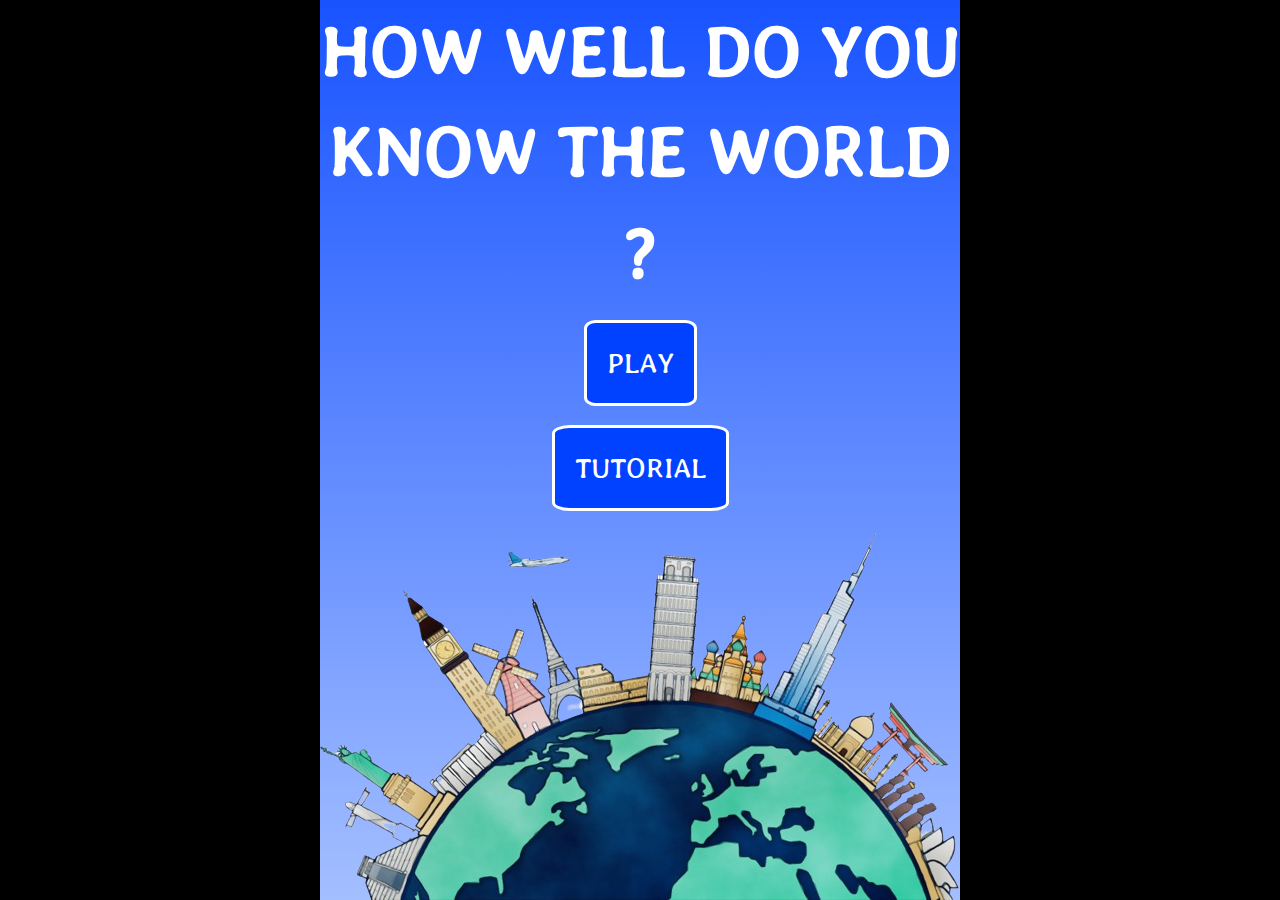
<file: Index.html>
<html>
<meta name="viewport" content="user-scalable=no" />
<link rel="shortcut icon" type="x-icon" href="IMG/world.png">
<head>
<title> World Quiz</title>
<link rel="stylesheet" href="game.css">
</head>

<body>

<center>
<div class="bg">
<h1>HOW WELL DO YOU <br> KNOW THE WORLD ?</h1>
<form><button class = "button" type ="submit"  formaction="quiz.html">PLAY</button></form>
<form><button class ="button" type ="submit"  formaction="tutorial.html">TUTORIAL</button></form>
<img src="IMG/earth.png" />
</div>
</center>

</body>
</file>
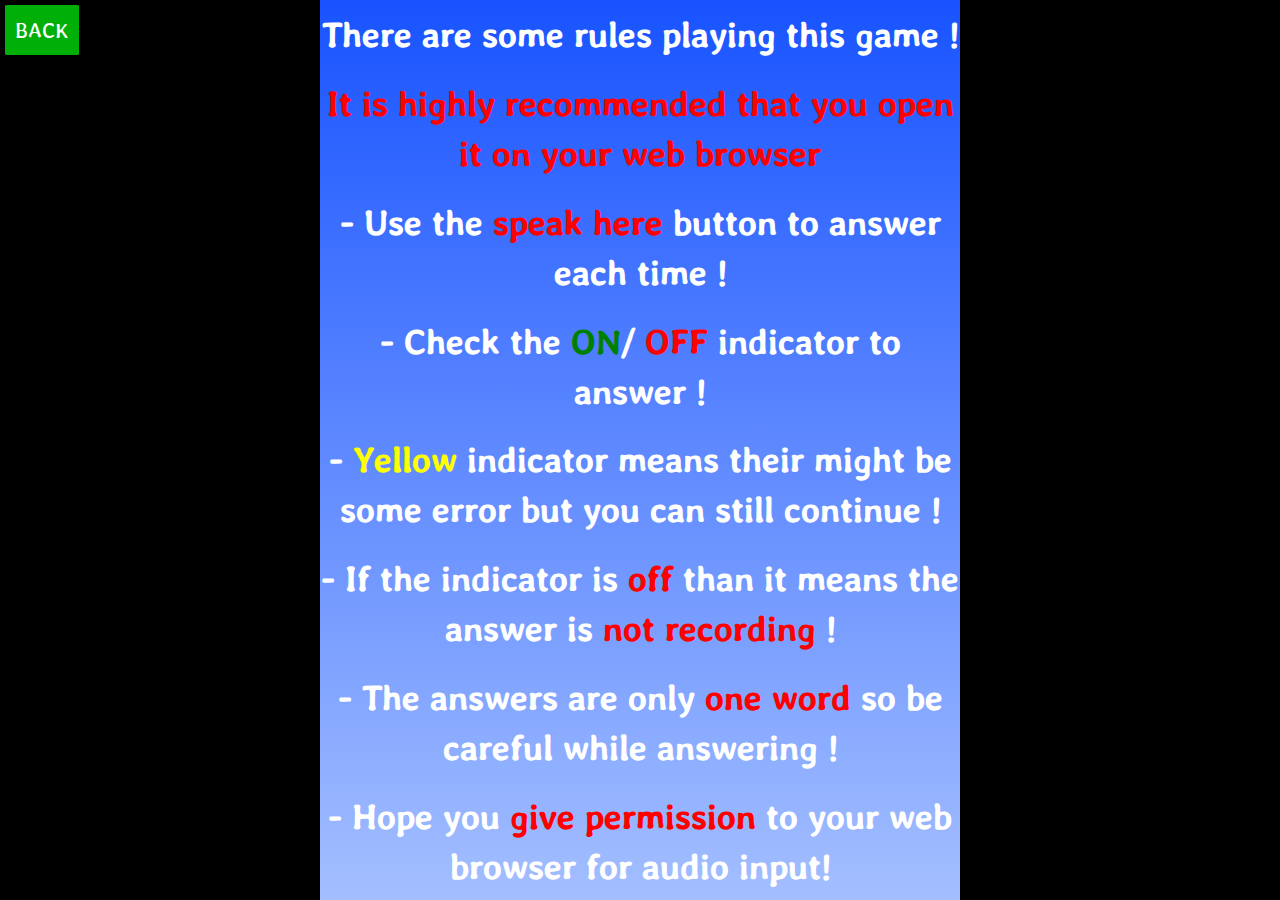
<file: tutorial.html>
<html>

<head>
<title> Quiz Tutorial</title>
<link rel="stylesheet" href="game.css">
<link rel="shortcut icon" type="x-icon" href="IMG/world.png">
</head>

<body>
<form><button class = "button" type ="submit" id="back" formaction="index.html">BACK</button></form>

<center>
<div class="bg" id="tutorial">


<h2>There are some rules playing this game !</h2>
<h2><span>It is highly recommended that you open it on your web browser</span></h2>
<h2>- Use the <span>speak here</span> button to answer each time !</h2>
<h2>- Check the <span id='s1'>ON</span>/ <span>OFF</span> indicator to answer !</h2>
<h2>- <span id='s2'>Yellow</span> indicator means their might be some error but you can still continue !</h2>
<h2>- If the indicator is <span>off</span> than it means the answer is <span>not recording</span> !</h2>
<h2>- The answers are only <span>one word</span> so be careful while answering !</h2>
<h2>- Hope you <span>give permission</span> to your web browser for audio input!</h2>


</div>
</center>

</body>

</html>
</file>
<file: game.css>
@import url('https://fonts.googleapis.com/css2?family=Open+Sans:ital,wght@1,700;1,800&family=Stylish&display=swap');

*{
	margin: 0;
	padding: 0;
	font-family: 'Stylish', sans-serif;
}

body{
	background: #000;
}

h1{
	color: #fff;
	font-size: 5em;
	text-align: center;
}

h2{
	color: #fff;
	font-size: 2em;
	text-align: center;
}

h3{
	color: #fff;
	font-size: 1.5em;
	text-align: center;
}


.bg{
	width: 50%;
	height: 100vh;
	display: flex;
	flex-direction: column;
	justify-content: space-between;
	align-items: center;
	background: linear-gradient(#1853FF,#A4BFFF);
	padding:0;
}

#quiz,#tutorial{
 	justify-content: space-around;
}

#tutorial h2{
 font-size: 2.5em;
}

.ST_details{
	width: 100%;
	display: flex;
	justify-content: space-around;
	align-items: center;
	font-size: 2em;
}

#score, #time{
	font-size: 1.3em;
}

.button{
    background-color : #0042FF;
	border:3px solid #fff;
	color:#fff;
	padding:20px;
	text-align:center;
	font-size:2em;
	cursor:pointer;
	border-radius: 10%;
}

.button:hover {
	background:#90FFF0;
	padding: 25px;
    font-size: 2.5em;
	color: #000;
	border-color: #000;
}

#back{
	position: absolute;
	left:0;
	padding: 10px;
	font-size: 1.5em;
	border:5px solid #000;
	background: #00B008;
}

#back:hover{
	padding: 10px;
	font-size: 1.5em;
	background: #FF4A4A;
	color: #fff;
}

#answer{
	padding: 20px;
	font-size: 2em;
	border:1px solid #000;
	background: #FF4A4A;
	color:#000;
}

#answer:active {
  background-color: #3e8e41;
  box-shadow: 0 5px #666;
  transform: translateY(4px);
}

#question{
	padding:0 100px 0;
}

.none{
	display:none;
}

.change{
	animation: anim 3s forwards;
}

@keyframes anim{
	100%{
		font-size: 1.2em;
		color: red;
	}
}

#indicator{
	display: flex;
	justify-content: space-around;
	align-items: center;
	width: 0.2%;
	height: 0.1%;
	padding: 20px;
	font-size: 1.5em;
	background-color: red;
	border-radius: 50%;
	text-align:center;
	color:#fff;
}	

span{
	color: red;
}

#s1{
	color: green;
}

#s2{
	color: yellow;
}


@media only screen and (max-width:1200px){
	.bg{
		width: 80%;
	}
	
	h1{
	  margin-top: 200px;
	}
	
	.button{
		padding: 50px;
		font-size: 3em;
	}
	
	.button:hover {
	 padding: 35px;
     font-size:3.5em;
	}
	
	#question{
		font-size:3.5em;
	}
	
	
  h2{
	font-size: 2em;
  } 


  h3{
	font-size: 2em;
  }

#indicator{
	width: 0.2%;
	height: 0.1%;
}

}
</file>
